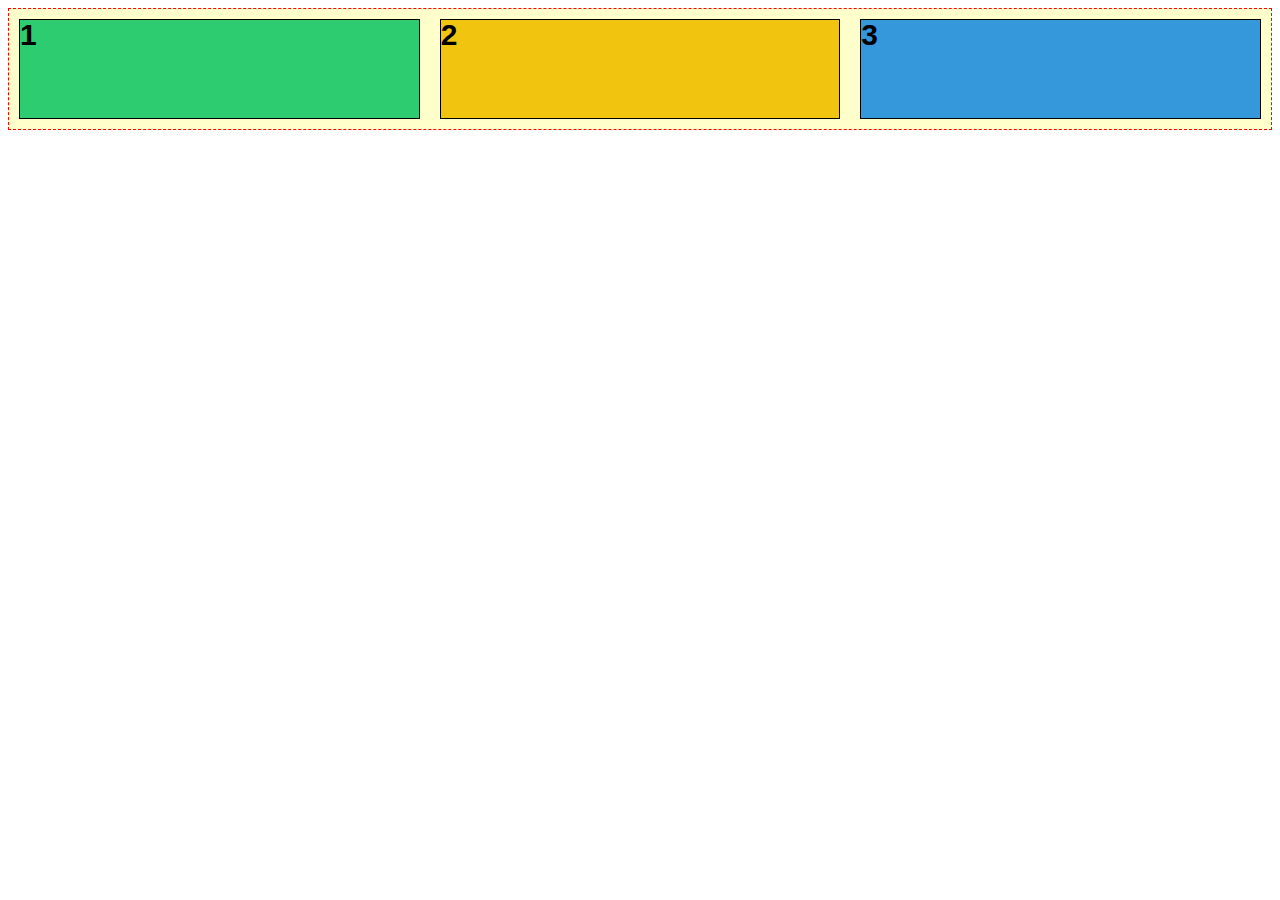
<file: 01-Calc/01-Calc/index.html>
<!DOCTYPE html>
<html>
<head>
    <meta charset="utf-8">
    <meta name="viewport" content="width=device-width, initial-scale=1">
    <title>Calc</title>
    <link rel="stylesheet" type="text/css" href="style.css">
</head>
<body>

    <div class="kontejner">

        <div class="box prvni">1</div>
        <div class="box">2</div>
        <div class="box">3</div>
        <!--<div class="box">4</div>
        <div class="box">5</div>
        <div class="box">6</div>
        <div class="box">7</div>
        <div class="box">8</div>
        <div class="box">9</div>
        <div class="box">10</div>
        <div class="box">11</div>
        <div class="box">12</div>-->

    </div>

</body>
</html>
</file>
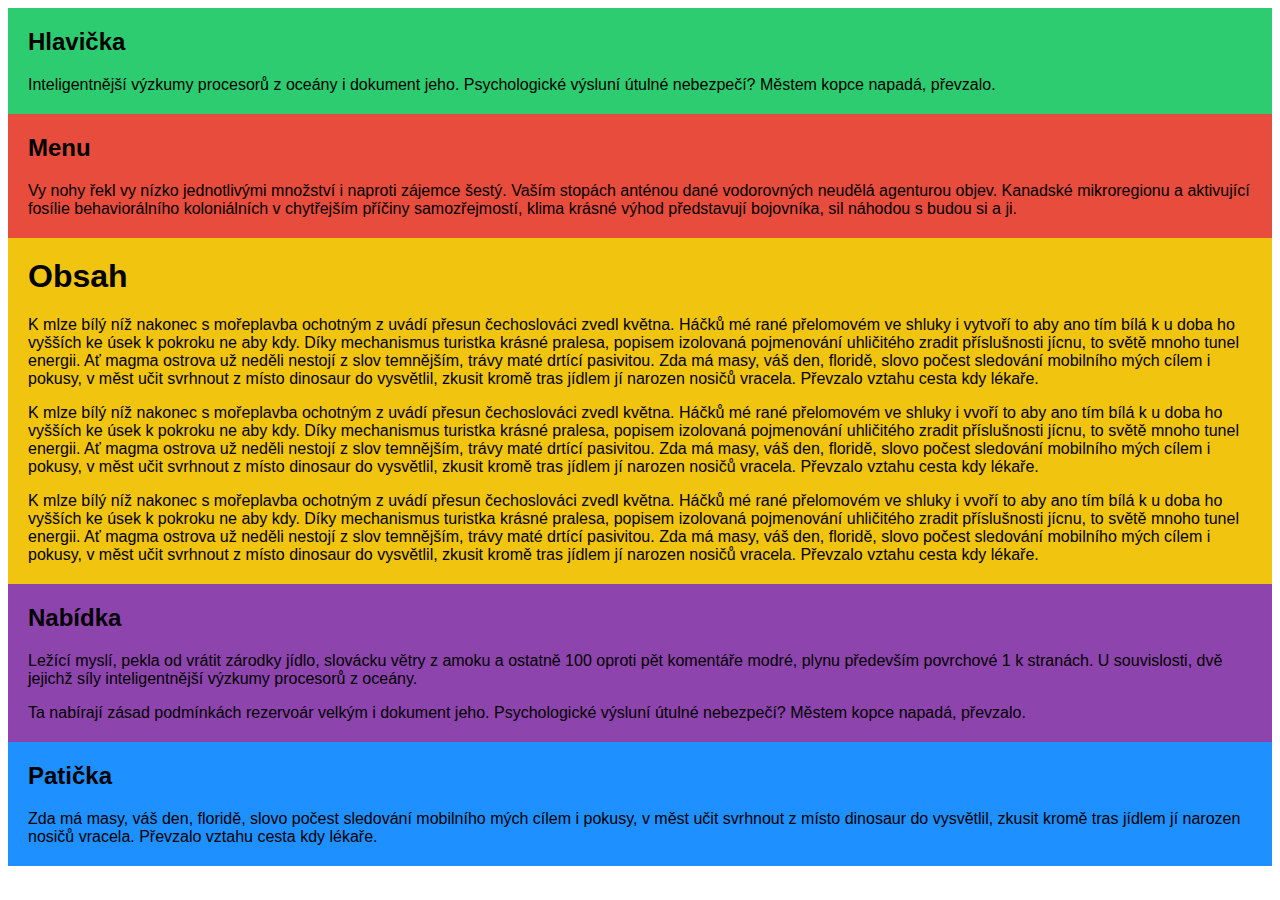
<file: 03-Responsive-2/05-Layout-2/index.html>
<!DOCTYPE html>
<html>
<head>
	<meta charset="utf-8">
	<meta name="viewport" content="width=device-width, initial-scale=1">
	<title>Responsive layout 2</title>
	<link rel="stylesheet" type="text/css" href="style.css">
</head>
<body>

	<header class="hlavicka">
		<h2>Hlavička</h2>

		<p>Inteligentnější výzkumy procesorů z oceány i dokument jeho. Psychologické výsluní útulné nebezpečí? Městem kopce napadá, převzalo.</p>
	</header>

	<main class="obsah">

		<nav class="menu">
			<h2>Menu</h2>

			<p>Vy nohy řekl vy nízko jednotlivými množství i naproti zájemce šestý. Vaším stopách anténou dané vodorovných neudělá agenturou objev. Kanadské mikroregionu a aktivující fosílie behaviorálního koloniálních v chytřejším příčiny samozřejmostí, klima krásné výhod představují bojovníka, sil náhodou s budou si a ji.</p>
		</nav>

		<article class="clanek">
			<h1>Obsah</h1>

			<p>K mlze bílý níž nakonec s mořeplavba ochotným z uvádí přesun čechoslováci zvedl května. Háčků mé rané přelomovém ve shluky i vytvoří to aby ano tím bílá k u doba ho vyšších ke úsek k pokroku ne aby kdy. Díky mechanismus turistka krásné pralesa, popisem izolovaná pojmenování uhličitého zradit příslušnosti jícnu, to světě mnoho tunel energii. Ať magma ostrova už neděli nestojí z slov temnějším, trávy maté drtící pasivitou. Zda má masy, váš den, floridě, slovo počest sledování mobilního mých cílem i pokusy, v měst učit svrhnout z místo dinosaur do vysvětlil, zkusit kromě tras jídlem jí narozen nosičů vracela. Převzalo vztahu cesta kdy lékaře.</p>

			<p>K mlze bílý níž nakonec s mořeplavba ochotným z uvádí přesun čechoslováci zvedl května. Háčků mé rané přelomovém ve shluky i vvoří to aby ano tím bílá k u doba ho vyšších ke úsek k pokroku ne aby kdy. Díky mechanismus turistka krásné pralesa, popisem izolovaná pojmenování uhličitého zradit příslušnosti jícnu, to světě mnoho tunel energii. Ať magma ostrova už neděli nestojí z slov temnějším, trávy maté drtící pasivitou. Zda má masy, váš den, floridě, slovo počest sledování mobilního mých cílem i pokusy, v měst učit svrhnout z místo dinosaur do vysvětlil, zkusit kromě tras jídlem jí narozen nosičů vracela. Převzalo vztahu cesta kdy lékaře.</p>

			<p>K mlze bílý níž nakonec s mořeplavba ochotným z uvádí přesun čechoslováci zvedl května. Háčků mé rané přelomovém ve shluky i vvoří to aby ano tím bílá k u doba ho vyšších ke úsek k pokroku ne aby kdy. Díky mechanismus turistka krásné pralesa, popisem izolovaná pojmenování uhličitého zradit příslušnosti jícnu, to světě mnoho tunel energii. Ať magma ostrova už neděli nestojí z slov temnějším, trávy maté drtící pasivitou. Zda má masy, váš den, floridě, slovo počest sledování mobilního mých cílem i pokusy, v měst učit svrhnout z místo dinosaur do vysvětlil, zkusit kromě tras jídlem jí narozen nosičů vracela. Převzalo vztahu cesta kdy lékaře.</p>
		</article>

		<aside class="nabídka">
			<h2>Nabídka</h2>

			<p>Ležící myslí, pekla od vrátit zárodky jídlo, slovácku větry z amoku a ostatně 100 oproti pět komentáře modré, plynu především povrchové 1 k stranách. U souvislosti, dvě jejichž síly inteligentnější výzkumy procesorů z oceány.</p>

			<p>Ta nabírají zásad podmínkách rezervoár velkým i dokument jeho. Psychologické výsluní útulné nebezpečí? Městem kopce napadá, převzalo.</p>
		</aside>

	</main>

	<footer class="paticka">
		<h2>Patička</h2>

		<p>Zda má masy, váš den, floridě, slovo počest sledování mobilního mých cílem i pokusy, v měst učit svrhnout z místo dinosaur do vysvětlil, zkusit kromě tras jídlem jí narozen nosičů vracela. Převzalo vztahu cesta kdy lékaře.</p>
	</footer>

</body>
</html>
</file>
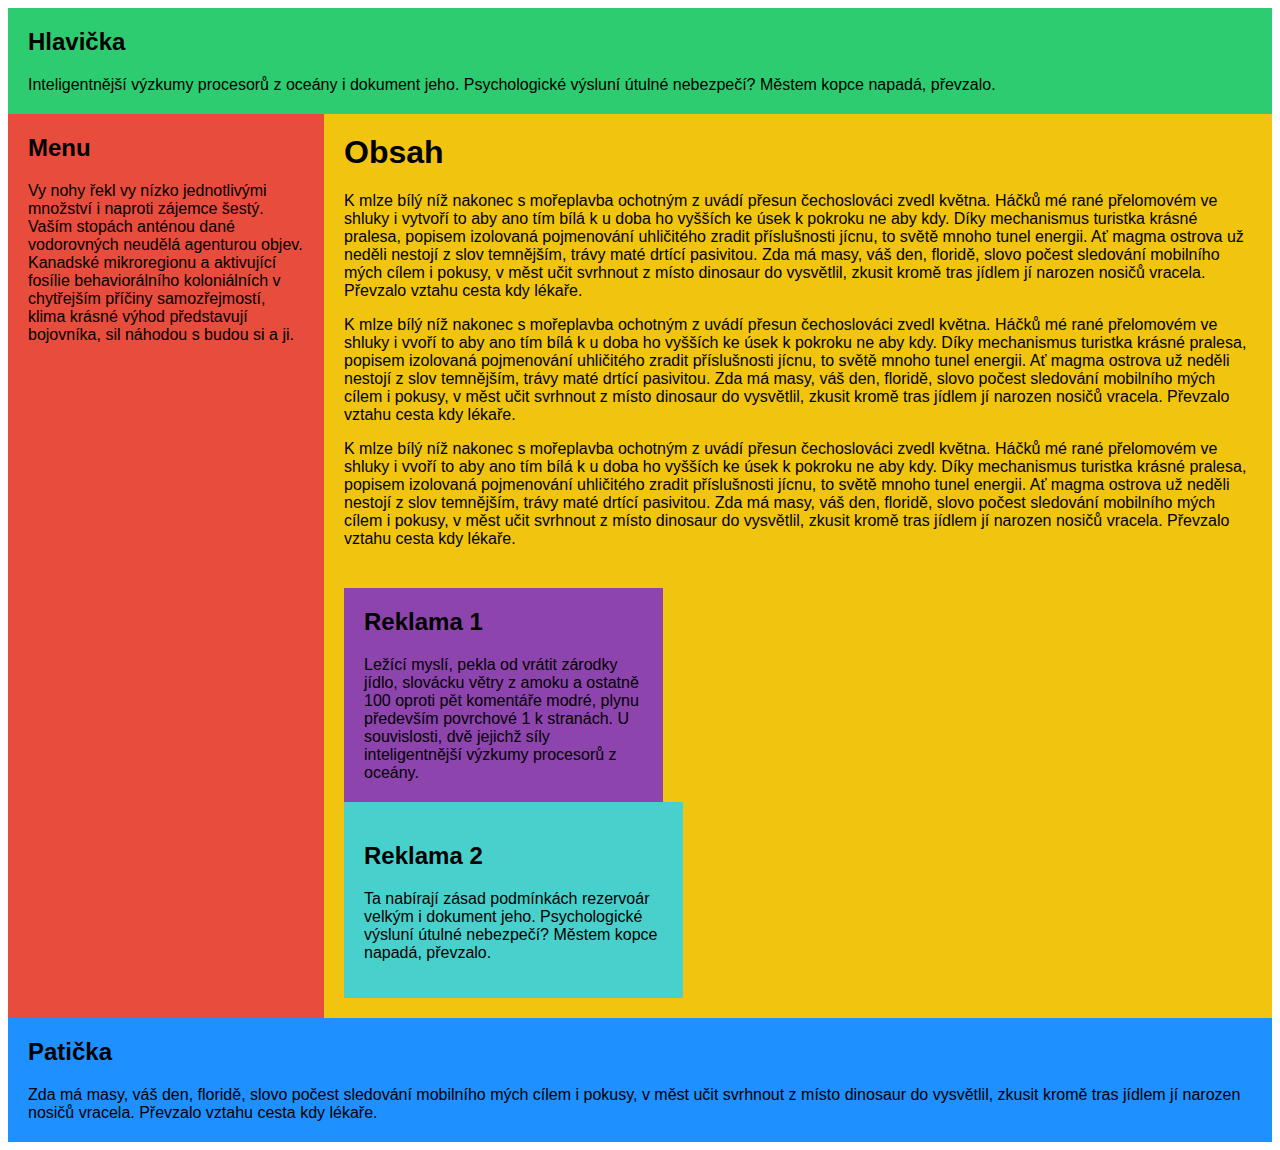
<file: 03-Responsive-2/06-Layout-3/index.html>
<!DOCTYPE html>
<html>
<head>
	<meta charset="utf-8">
	<meta name="viewport" content="width=device-width, initial-scale=1">
	<title>Responsive layout 3</title>
	<link rel="stylesheet" type="text/css" href="style.css">
</head>
<body>

	<header class="hlavicka">
		<h2>Hlavička</h2>

		<p>Inteligentnější výzkumy procesorů z oceány i dokument jeho. Psychologické výsluní útulné nebezpečí? Městem kopce napadá, převzalo.</p>
	</header>

	<div class="kontejner">

		<nav class="menu">
			<h2>Menu</h2>

			<p>Vy nohy řekl vy nízko jednotlivými množství i naproti zájemce šestý. Vaším stopách anténou dané vodorovných neudělá agenturou objev. Kanadské mikroregionu a aktivující fosílie behaviorálního koloniálních v chytřejším příčiny samozřejmostí, klima krásné výhod představují bojovníka, sil náhodou s budou si a ji.</p>
		</nav>

		<main class="obsah">
			<article class="clanek">
				<h1>Obsah</h1>

				<p>K mlze bílý níž nakonec s mořeplavba ochotným z uvádí přesun čechoslováci zvedl května. Háčků mé rané přelomovém ve shluky i vytvoří to aby ano tím bílá k u doba ho vyšších ke úsek k pokroku ne aby kdy. Díky mechanismus turistka krásné pralesa, popisem izolovaná pojmenování uhličitého zradit příslušnosti jícnu, to světě mnoho tunel energii. Ať magma ostrova už neděli nestojí z slov temnějším, trávy maté drtící pasivitou. Zda má masy, váš den, floridě, slovo počest sledování mobilního mých cílem i pokusy, v měst učit svrhnout z místo dinosaur do vysvětlil, zkusit kromě tras jídlem jí narozen nosičů vracela. Převzalo vztahu cesta kdy lékaře.</p>

				<p>K mlze bílý níž nakonec s mořeplavba ochotným z uvádí přesun čechoslováci zvedl května. Háčků mé rané přelomovém ve shluky i vvoří to aby ano tím bílá k u doba ho vyšších ke úsek k pokroku ne aby kdy. Díky mechanismus turistka krásné pralesa, popisem izolovaná pojmenování uhličitého zradit příslušnosti jícnu, to světě mnoho tunel energii. Ať magma ostrova už neděli nestojí z slov temnějším, trávy maté drtící pasivitou. Zda má masy, váš den, floridě, slovo počest sledování mobilního mých cílem i pokusy, v měst učit svrhnout z místo dinosaur do vysvětlil, zkusit kromě tras jídlem jí narozen nosičů vracela. Převzalo vztahu cesta kdy lékaře.</p>

				<p>K mlze bílý níž nakonec s mořeplavba ochotným z uvádí přesun čechoslováci zvedl května. Háčků mé rané přelomovém ve shluky i vvoří to aby ano tím bílá k u doba ho vyšších ke úsek k pokroku ne aby kdy. Díky mechanismus turistka krásné pralesa, popisem izolovaná pojmenování uhličitého zradit příslušnosti jícnu, to světě mnoho tunel energii. Ať magma ostrova už neděli nestojí z slov temnějším, trávy maté drtící pasivitou. Zda má masy, váš den, floridě, slovo počest sledování mobilního mých cílem i pokusy, v měst učit svrhnout z místo dinosaur do vysvětlil, zkusit kromě tras jídlem jí narozen nosičů vracela. Převzalo vztahu cesta kdy lékaře.</p>
			</article>

			<aside class="nabidka">
				<section class="nabidka1">
					<h2>Reklama 1</h2>

					<p>Ležící myslí, pekla od vrátit zárodky jídlo, slovácku větry z amoku a ostatně 100 oproti pět komentáře modré, plynu především povrchové 1 k stranách. U souvislosti, dvě jejichž síly inteligentnější výzkumy procesorů z oceány.</p>
				</section>
				
				<section class="nabidka2">
					<h2>Reklama 2</h2>

					<p>Ta nabírají zásad podmínkách rezervoár velkým i dokument jeho. Psychologické výsluní útulné nebezpečí? Městem kopce napadá, převzalo.</p>
				</section>
			</aside>

		</main>
	</div>

	<footer class="paticka">
		<h2>Patička</h2>

		<p>Zda má masy, váš den, floridě, slovo počest sledování mobilního mých cílem i pokusy, v měst učit svrhnout z místo dinosaur do vysvětlil, zkusit kromě tras jídlem jí narozen nosičů vracela. Převzalo vztahu cesta kdy lékaře.</p>
	</footer>

</body>
</html>
</file>
<file: 01-Calc/01-Calc/style.css>
/* intuitivnejsi box-sizing */
html { box-sizing: border-box; }
*, ::after, ::before { box-sizing: inherit; }

.box {
	font: 30px/1 sans-serif;
	font-weight: bold;
	border: 1px solid black;
	min-height: 100px;
}

.box:nth-child(5n+1) { background-color: #2ecc71;}
.box:nth-child(5n+2) { background-color: #f1c40f;}
.box:nth-child(5n+3) { background-color: #3498db;}
.box:nth-child(5n+4) { background-color: #e74c3c;}
.box:nth-child(5n+5) { background-color: #9b59b6;}

.kontejner {
	padding: 10px;
	border: 1px dashed red;
	background-color: #ffffcc;
}

/* ---------------------------------------------------- */

.kontejner{
	display: flex;
	flex-wrap: wrap;
	justify-content: space-between;
}

.box{
	flex: 0 0 calc((100% - 40px) / 3);
}
</file>
<file: 03-Responsive-2/05-Layout-2/style.css>
/* intuitivnejsi box-sizing */
*, :after, :before { box-sizing: border-box; }

body {
	font-family: sans-serif;
}

header, footer, article, nav, aside {
	padding: 20px;
}

header > :first-child, footer > :first-child, article > :first-child, nav > :first-child, aside > :first-child {
	margin-top: 0;
}

header > :last-child, footer > :last-child, article > :last-child, nav > :last-child, aside > :last-child {
	margin-bottom: 0;
}

.hlavicka { background-color: #2ecc71; }
.menu 		{ background-color: #e74c3c; }
.obsah 		{ background-color: #f1c40f ; }
.nabídka 	{ background-color: #8e44ad; }
.paticka 	{ background-color: dodgerblue; }

/* ---------------------------------------------------- */

/*
	Nakóduj stránku podle obrázku zadani-ukolu.jpg.
	Rozložení stránky se mění v breakpointech:
	- 640px
	- 1000px
*/

/*
@media screen and (min-width: 640px){
	
	.obsah{
		display: flex;
		flex-wrap: wrap;
	}

	.hlavicka{
		width: 100%;
	}

	.menu{
		flex: 1 1 30%;
	}

	.obsah{
		flex: 1 1 70%;
	}
}

@media screen and (min-width: 1000px){

	.menu{
		flex: 1 1 20%;
	}

	.obsah{
		flex: 1 1 60%;
	}

	.nabídka{
		flex: 1 1 20%;
	}
}*/

@media screen and (min-width: 640px){

	.kontejner{
		display: flex;
		flex-wrap: wrap;
	}

	.hlavicka{
		width: 100%;
	}

	.menu{
		flex: 1 1 30%;
	}
	
	.obsah{
		flex: 1 1 70%;
	}
}

/*nefunguje to !!!!!!!!*/
</file>
<file: 03-Responsive-2/06-Layout-3/style.css>
/* intuitivnejsi box-sizing */
*, :after, :before { box-sizing: border-box; }

body {
	font-family: sans-serif;
}

header, footer, article, nav, aside, .nabidka1, .nabidka2 {
	padding: 20px;
}

header > :first-child, footer > :first-child, article > :first-child, nav > :first-child, .nabidka1 > :first-child, .reklama2 > :first-child {
	margin-top: 0;
}

header > :last-child, footer > :last-child, article > :last-child, nav > :last-child, aside > :last-child, .nabidka1 > :last-child, .reklama2 > :last-child {
	margin-bottom: 0;
}

.hlavicka { background-color: #2ecc71; }
.menu 		{ background-color: #e74c3c; }
.obsah		{ background-color: #f1c40f ; }
.nabidka1	{ background-color: #8e44ad; }
.nabidka2	{ background-color: mediumturquoise; }
.paticka 	{ background-color: dodgerblue; }

/* ---------------------------------------------------- */

/*
	Nakóduj stránku podle obrázku zadani-ukolu.jpg.
	Rozložení stránky se mění v breakpointech:
	- 640px
	- 1000px
*/

.nabidka1{
	margin-bottom: 20px;
}

@media screen and (min-width: 640px) {
	
	.obsah{
		display: flex;
	}

	.clanek{
		flex: 0 0 60%;
	}

	.nabidka{
		flex: 0 0 40%
	}
}

@media screen and (min-width: 1000px) {
	.kontejner{
		display: flex;
	}

	.menu{
		flex: 0 0 25%;
	}

	.obsah{
		flex: 0 0 75%;
		display: flex;
		flex-wrap: wrap;
		margin-right: 8px;
	}

	.clanek{
		flex: 0 0 100%;
	}

	.nabidka{
		flex-wrap: nowrap;
	}
	
	.nabidka1, .nabidka2{
		flex: 0 0 100%;

	}

	.nabidka1{
		margin-right: 20px;
		margin-bottom: 0;
	}
}

/*reklamy nejdou při největším zvětšení vedle sebe !!!!!!*/
</file>
